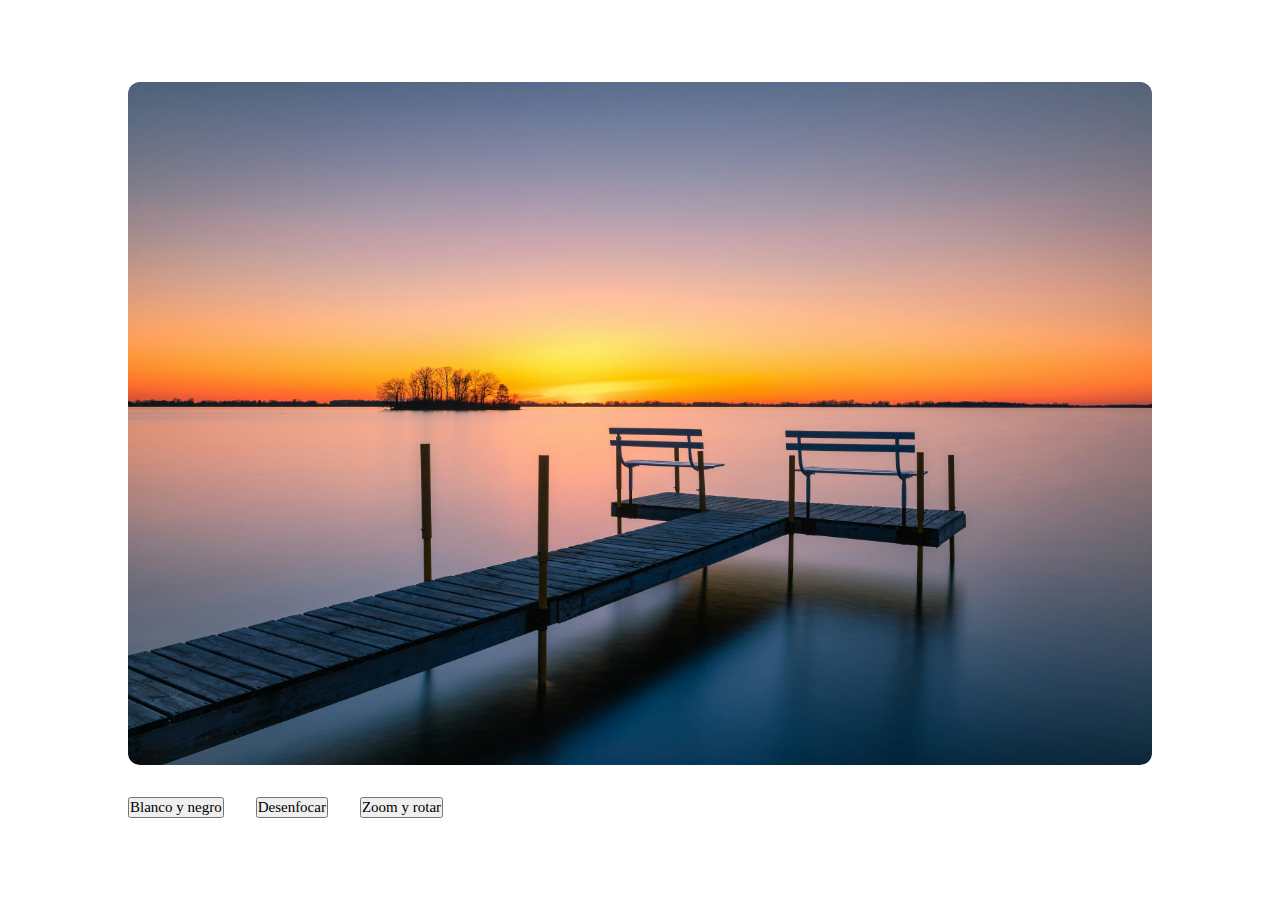
<file: 1_repaso_conceptos/index.html>
<!DOCTYPE html>
<html lang="en">
<head>
    <meta charset="UTF-8">
    <meta name="viewport" content="width=device-width, initial-scale=1.0">
    <title>Document</title>
    <link rel="stylesheet" href="./repaso.css">
</head>
<body>
    <section class="section1">
        <div class="divgene">
            <img id="img1" class="img1" src="./atardecer.jpg" alt="">
            <div class="divb">
                <button id="blanco" class="blanco">Blanco y negro</button>
                <button id="desenfocar" class="desenfocar">Desenfocar</button>
                <button id="zoom" class="">Zoom y rotar</button>
            </div>
        </div>
    </section>
    <script src="./repaso.js"></script>
</body>
</html>
</file>
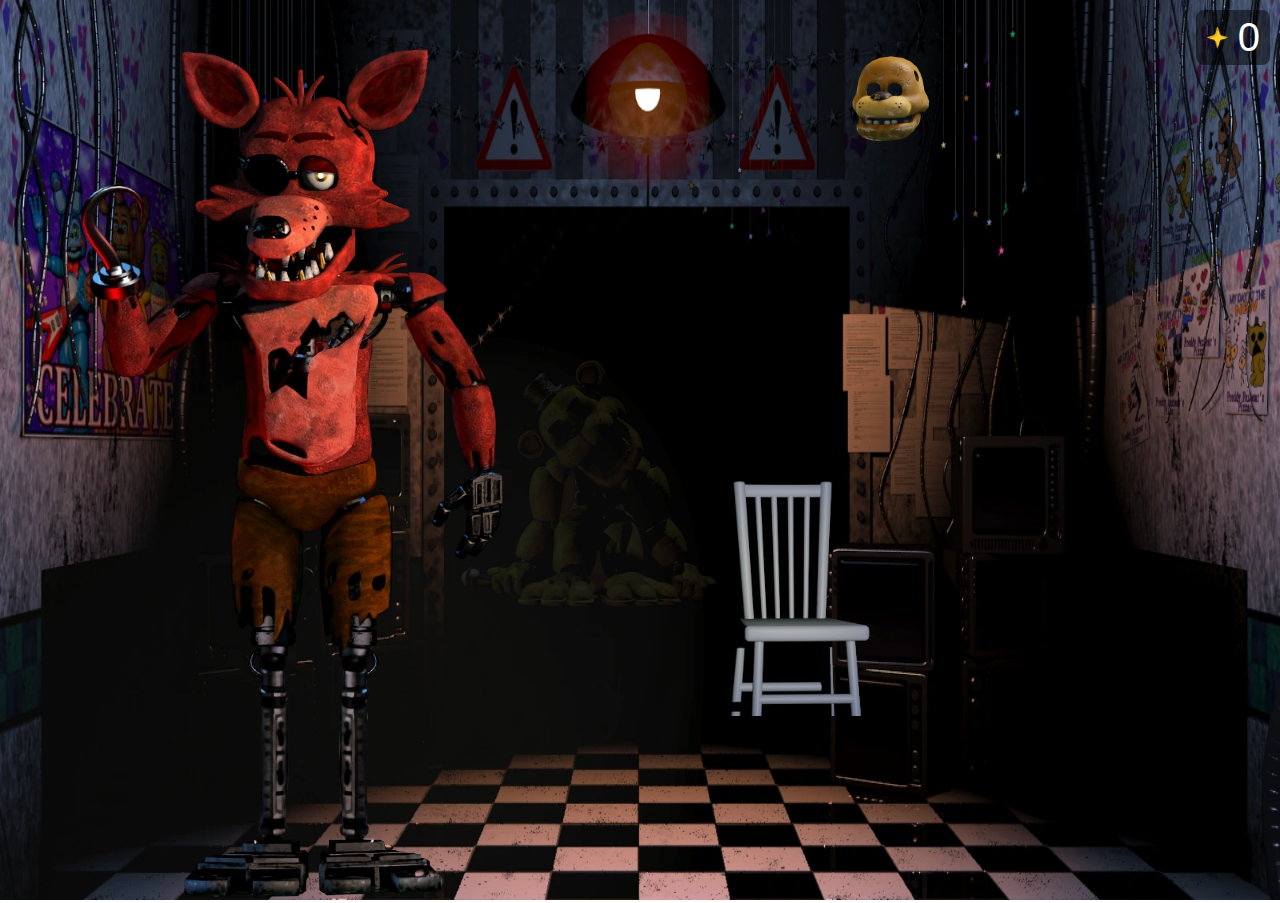
<file: 3_poster_individual/index.html>
<!DOCTYPE html>
<html lang="en">
<head>
    <meta charset="UTF-8">
    <meta name="viewport" content="width=device-width, initial-scale=1.0">
    <title>Document</title>
    <link rel="stylesheet" href="./poster.css">
</head>
<body>
    <section class="sec1">
        <div class="hud">
      <div class="hud-item">
        <img src="./assets/estrella.webp" alt="Moneda">
        <span id="contador-interacciones">0</span>
      </div>
    </div>
        <img class="fondo" src="./assets/fondo.webp" alt="">
        <img class="foxy" src="./assets/Foxy.webp" alt="">
        <img class="golden" src="./assets/Golden_Freddy.webp" alt="">
        <img class="silla" src="./assets/silla.png" alt="">
        <img class="mascara" src="./assets/macara.webp" alt="">
    </section>
    <script src="./poster.js"></script>
    
</body>
</html>
</file>
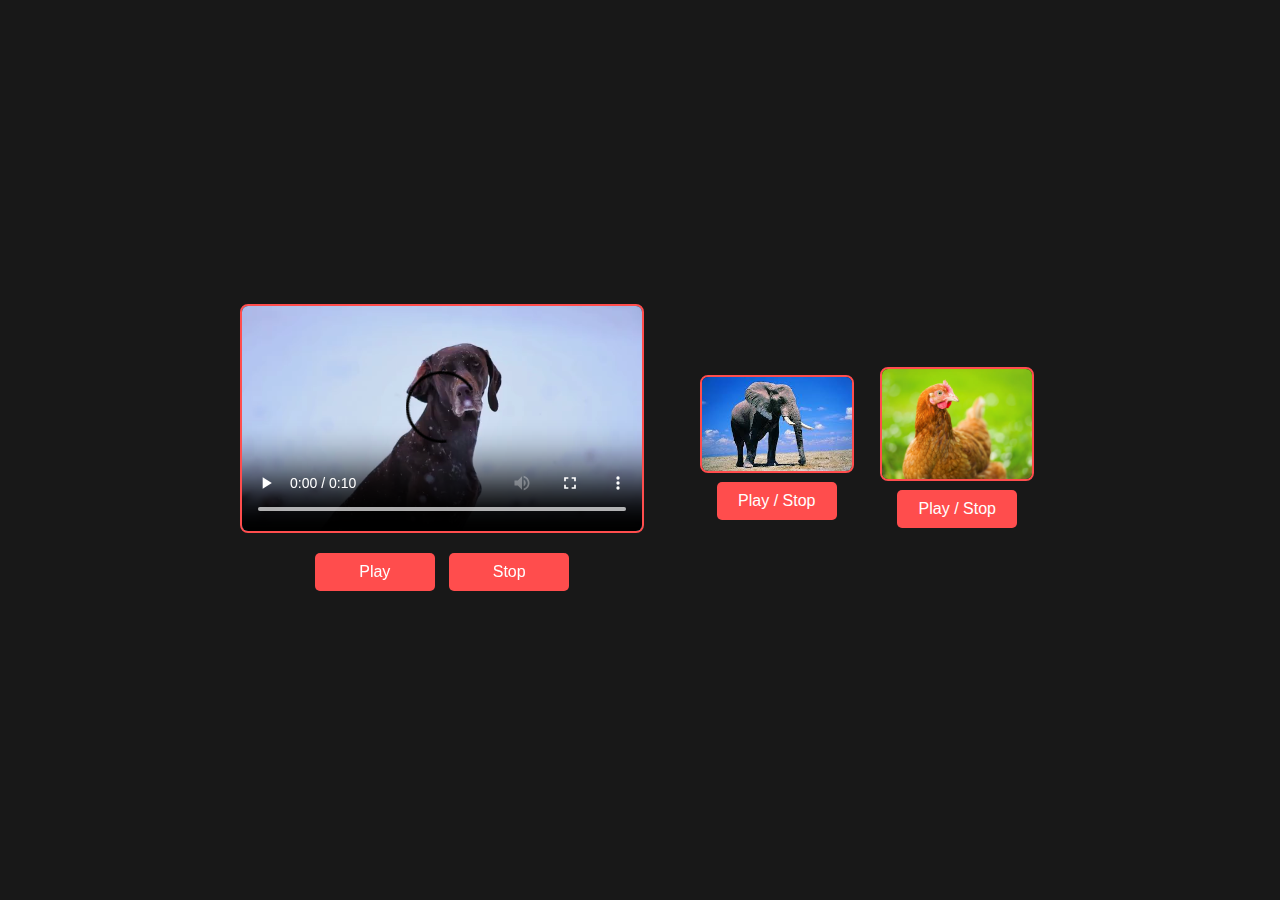
<file: 4_audio_video_js/index.html>
<!DOCTYPE html>
<html lang="en">
<head>
    <meta charset="UTF-8">
    <meta name="viewport" content="width=device-width, initial-scale=1.0">
    <title>Document</title>
    <link rel="stylesheet" href="./audio.css">
</head>
<body>
     <div class="container">
        <div class="video-container">
            <video id="video" width="400" controls>
                <source src="./assets/275052.mp4" type="video/mp4">
                Tu navegador no soporta el formato de video.
            </video>
            <div class="buttons">
                <button id="play-video">Play</button>
                <button id="stop-video">Stop</button>
            </div>
        </div>
        <div class="image-container">
            <div class="image" id="image1">
                <img class="img-min" src="./assets/elefante.jpg" alt="Imagen 1">
                <button id="play-stop-img1">Play / Stop</button>
            </div>
            <div class="image" id="image2">
                <img class="img-min" src="./assets/gallina.avif" alt="Imagen 1">
                <button id="play-stop-img2">Play / Stop</button>
            </div>
        </div>
    </div>
    <script src="./audio.js"></script>
    
</body>
</html>
</file>
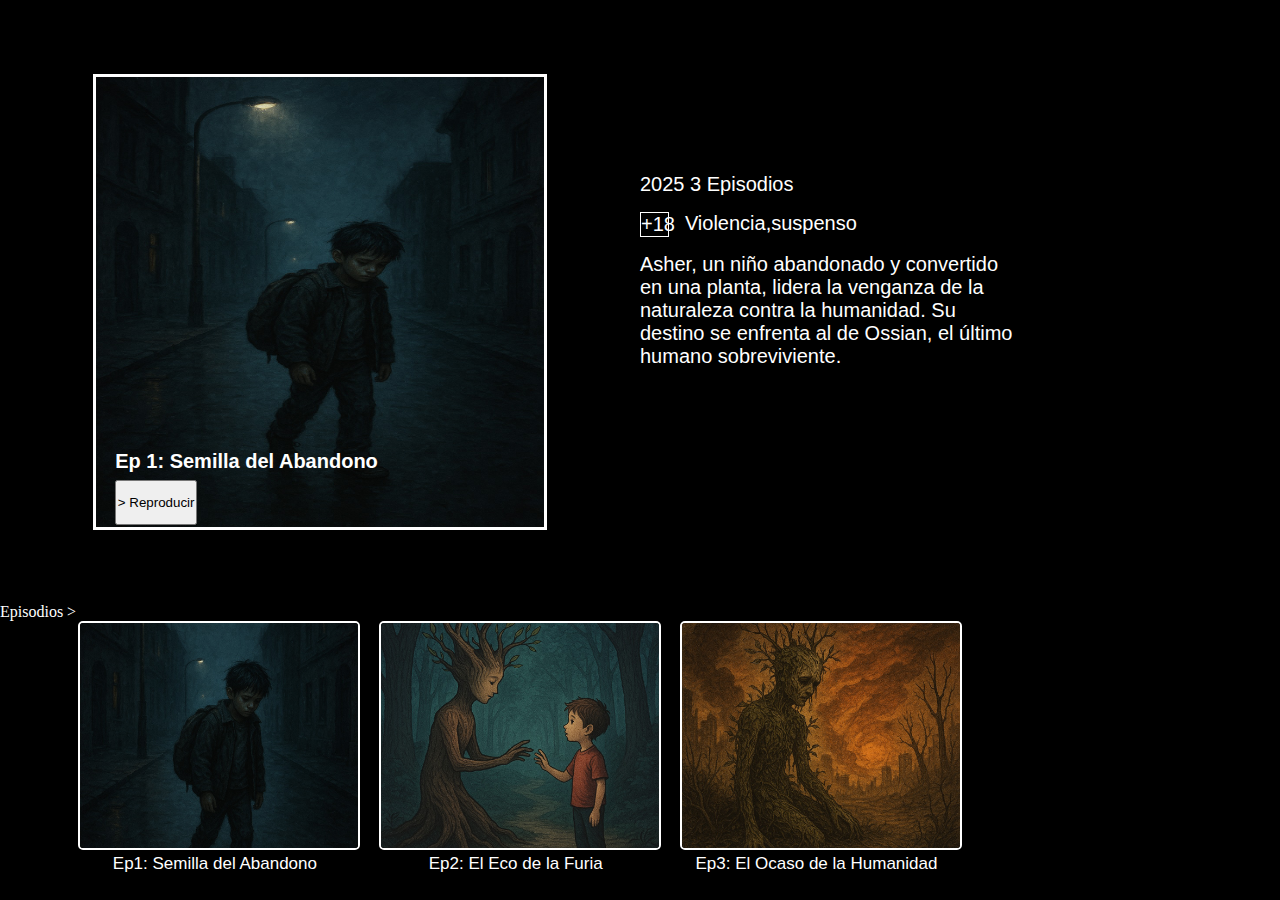
<file: 6_Base-datos-comic/capitulo.html>
<!DOCTYPE html>
<html lang="en">
<head>
    <meta charset="UTF-8">
    <meta name="viewport" content="width=device-width, initial-scale=1.0">
    <title>Document</title>
    <link rel="stylesheet" href="./styleCapitulos.css">
</head>
<body>
    <section class="section3">
        <div class="general">
            <div class="imagen1">
                <img src="./assets/Ep1.jpeg" alt="">
                <p>Ep 1: Semilla del Abandono</p>
                <div class="boton1">

                    <button class="boton"> > Reproducir</button>
                </div>
            </div>
            <div class="general2">
                <p>2025 3 Episodios</p>
                <div class="categoria">
                    <p class="parra1">+18</p>
                    <p>Violencia,suspenso</p>
                </div>
                <p>Asher, un niño abandonado y convertido en una planta, lidera la venganza de la naturaleza contra la humanidad. Su destino se enfrenta al de Ossian, el último humano sobreviviente.</p>
            </div>
        </div>
        <p class="Episodios1">Episodios ></p>
        <div class="miniaturas">
        <div class="cuadro">
            <img src="./assets/Ep1.jpeg" alt="">
            <p>Ep1: Semilla del Abandono</p>
        </div>
        <div class="cuadro">
        <img src="./assets/Ep2.jpeg" alt="">
        <p>Ep2: El Eco de la Furia</p>
        </div>
        <div class="cuadro">
        <img src="./assets/Ep3.jpeg" alt="">
        <p>Ep3: El Ocaso de la Humanidad</p>
        </div>
      </div>
    </section>
    <script src="./bd.js"></script>
    <script src="./capitulo.js"></script>
</body>
</html>
</file>
<file: 1_repaso_conceptos/repaso.css>
*{
    margin: 0;
    padding: 0;
}
.section1{
    width: 100%;
    height: 100vh;
}
.divgene{
    width: 100%;
    height: 100vh;
    display: flex;
    flex-direction: column;
    align-items: center;
    justify-content: center;
    gap: 2rem;
}
.divgene img{
    width: 80%;
    border-radius: 12px;
}
.divb{
    width: 80%;
    display: flex;
    gap: 2rem;
}
.divb button{
    font-family: cursive;
    font-size: 15px;
}
</file>
<file: 3_poster_individual/poster.css>
*{
    margin: 0;
    padding: 0;
    box-sizing: border-box;
}
.sec1{
    position: relative;
    width: 100%;
    height: 100vh;
}
.fondo{
    position: absolute;
    width: 100%;
    height: 100vh;
}
.foxy{
    position: absolute;
    top: 4%;
    left: 5%;
}
.mover{
    animation: movimiento 2s ease-in-out infinite;
}
@keyframes movimiento{
    0%{transform: translateY(0px); position: 1;}
    100%{transform: translateY(40px); position: 1; opacity: 0;}
}
.golden{
    position: absolute;
    top:40%;
    left: 36%;
    width: 20%;
    opacity: 0.1;
}
.mover2{
    animation: movimiento2 2s ease-in-out infinite;
}
@keyframes movimiento2{
    0%{transform: scale(50%); position: 1;}
    100%{transform: scale(100%); position: 0; opacity: 100;}
}
.silla{
    position: absolute;
    top: 50%;
    left: 55%;
    width: 30%;
}
.mover4{
    animation: movimiento4 2s ease-in-out infinite;
}
@keyframes movimiento4{
    0%{transform: translateX(0px); position: 1;}
    100%{transform: translateX(100px); position: 1;}
}
.mascara{
    position: absolute;
    top: 6%;
    left: 66%;
    width: 7%;
}
.mover3{
    animation: movimiento3 3s ease-in-out infinite;
}
@keyframes movimiento3{
    0%{transform: rotate(10deg); position: 1;}
    40%{transform: rotate(20deg); position: 0;}
    80%{transform: rotate(-10deg); position: 0;}
    100%{transform: rotate(10deg); position: 0;}
}
.hud {
      position: absolute;
      top: 10px;
      right: 10px;
      display: flex;
      flex-direction: column;
      align-items: flex-end;
      gap: 10px;
      font-family: 'Arial', sans-serif;
      font-size: 40px;
      color: white;
      z-index: 1000;
    }

    .hud-item {
      display: flex;
      align-items: center;
      background-color: rgba(0, 0, 0, 0.5);
      padding: 5px 10px;
      border-radius: 8px;
    }

    .hud-item img {
      width: 24px;
      height: 24px;
      margin-right: 8px;
    }
</file>
<file: 4_audio_video_js/audio.css>
body {
    font-family: Arial, sans-serif;
    background-color: #181818;
    color: #f5f5f5;
    display: flex;
    justify-content: center;
    align-items: center;
    height: 100vh;
    margin: 0;
}
.img-min{
  width: 150px;
}

.image{
  text-align: center;
}

.container {
    display: flex;
    justify-content: space-between;
    width: 80%;
    gap: 50px;
    max-width: 800px;
}

.video-container{
    display: flex;
    flex-direction: column;
    align-items: center;
    gap: 15px;
}

.image-container {
    display: flex;
    align-items: center;
    gap: 15px;
}

.video-container video, .image-container img {
    border: 2px solid #ff4d4d;
    border-radius: 8px;
}

button {
    background-color: #ff4d4d;
    color: white;
    border: none;
    padding: 10px;
    border-radius: 5px;
    cursor: pointer;
    font-size: 16px;
    width: 120px;
    margin: 5px;
}

button:hover {
    background-color: #ff3333;
}
</file>
<file: 6_Base-datos-comic/styleCapitulos.css>
*{
    margin: 0;
    padding: 0;
}
.section3{
    width: 100%;
    height: 100vh;
    background-color: black;
}
.imagen1{
    width: 50%;
    height: 67vh;
    display: flex;
    justify-content: center;
    align-items: center;
}
.imagen1 img{
    position: relative;
    width: 70%;
    height: 50vh;
    border: 3px solid white;
}
.imagen1 p{
    position: absolute;
    color: white;
    width: 32%;
    font-family: Arial;
    font-weight: bold;
    font-size: 20px;
    top: 450px;
}
.boton1{
    position: absolute;
    width: 32%;
    font-family: Arial;
    font-weight: bold;
    font-size: 20px;
    top: 480px;
}
.boton{
    width: 20%;
    height: 5vh;
}
.miniaturas {
  display: flex;
  gap: 3rem;
  width: 79%;
  height: 5vh;
  position: relative;
  justify-content: center;
}
.miniaturas img {
  width: 22%;
  height: 25vh;
  object-fit: cover;
  cursor: pointer;
  border: 2px solid white;
  border-radius: 5px;
}
.miniaturas img:hover {
  border: 2px solid rgb(250, 146, 27);
}
.cuadro{
    width: 25%;
}
.cuadro img{
    width: 110%;
}
.cuadro p{
    width: 108%;
    font-size: 17px;
    font-family: Arial, Helvetica, sans-serif;
    color: white;
    display: flex;
    justify-content: center;
}
.general{
    width: 100%;
    display: flex;
}
.general2{
    width: 50%;
    height: 60vh;
    display: flex;
    flex-direction: column;
    justify-content: center;
    gap: 1rem;
}
.general2 p{
    width: 60%;
    color: white;
     font-size: 20px;
    font-family: Arial, Helvetica, sans-serif;
}
.categoria{
    width: 7%;
    display: flex;
    gap: 1rem;
}
.parra1{
    width: 6%;
    border: 1px solid white;
}
.Episodios1{
    color: white;
    width: 60%;
}
</file>
